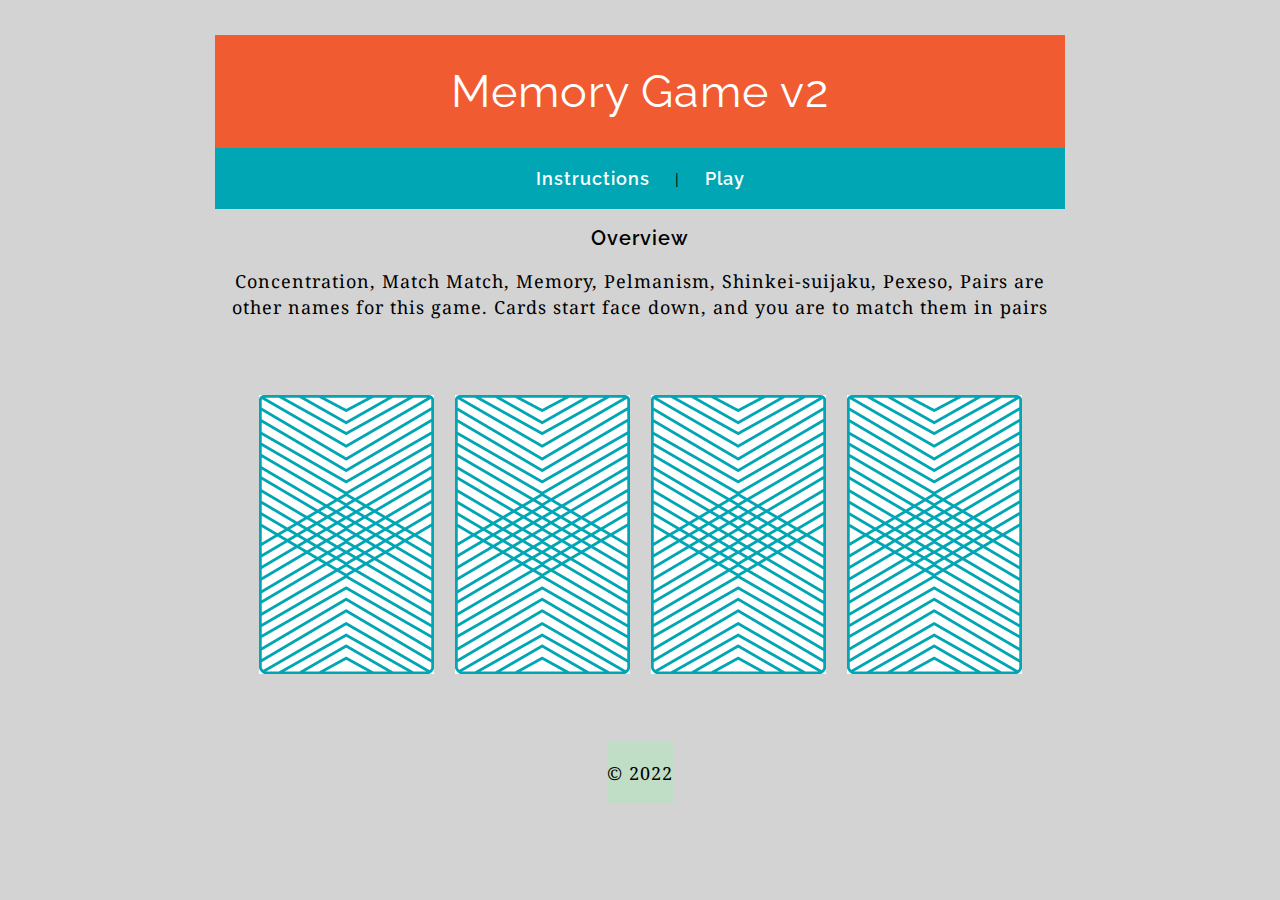
<file: index.html>
<!DOCTYPE html>
<html lang="en">
  <head>
    <meta charset="UTF-8" />
    <meta name="viewport" content="width=device-width, initial-scale=1.0" />
    <meta http-equiv="X-UA-Compatible" content="ie=edge" />
    <link href="style.css" rel="stylesheet" type="text/css" />
    <link
      href="https://fonts.googleapis.com/css?family=Droid+Serif|Raleway:400,500,600,700"
      rel="stylesheet"
    />

    <title>Memory Game AYAYA</title>
  </head>

  <body>
    <main>
      <header>
        <h1>Memory Game v2</h1>
      </header>

      <nav>
        <a href="instructions.html">Instructions</a> |
        <a href="game.html">Play</a>
      </nav>

      <h2>Overview</h2>
      <p>
        Concentration, Match Match, Memory, Pelmanism, Shinkei-suijaku, Pexeso,
        Pairs are other names for this game. Cards start face down, and you are
        to match them in pairs
      </p>
    </main>

    <div>
      <img src="images/back.png" alt="Queen of Diamonds" />
      <img src="images/back.png" alt="Queen of Hearts" />
      <img src="images/back.png" alt="King of Diamonds" />
      <img src="images/back.png" alt="King of Hearts" />
    </div>

    <footer>
      <p>&copy; 2022</p>
    </footer>
    <script src="script.js"></script>
  </body>
</html>
</file>
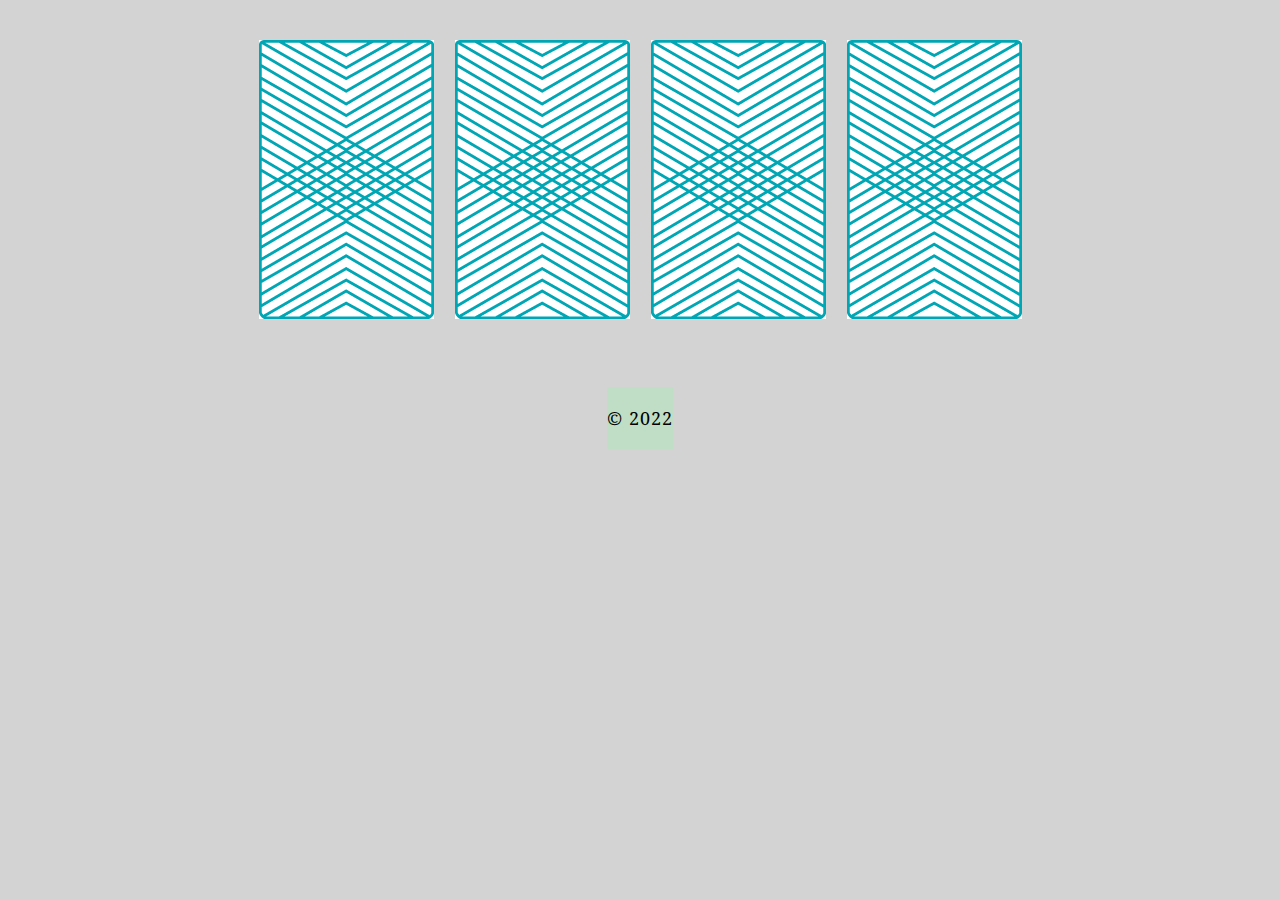
<file: game.html>
<!DOCTYPE html>
<html lang="en">
<head>
    <meta charset="UTF-8">
    <meta name="viewport" content="width=device-width, initial-scale=1.0">
    <meta http-equiv="X-UA-Compatible" content="ie=edge">        
    <link href="style.css" rel="stylesheet" type="text/css">
    <link href="https://fonts.googleapis.com/css?family=Droid+Serif|Raleway:400,500,600,700" rel="stylesheet">

    <script src="script.js"></script>
    <title>Memory Game Game</title>
</head>


<body>
    <div>
       <img src="images/back.png" alt="Queen of Diamonds">         
       <img src="images/back.png" alt="Queen of Hearts">     
       <img src="images/back.png" alt="King of Diamonds">     
       <img src="images/back.png" alt="King of Hearts">     
    </div>
    <footer>
        <p>&copy; 2022</p>
    </footer>
</body>


</html>
</file>
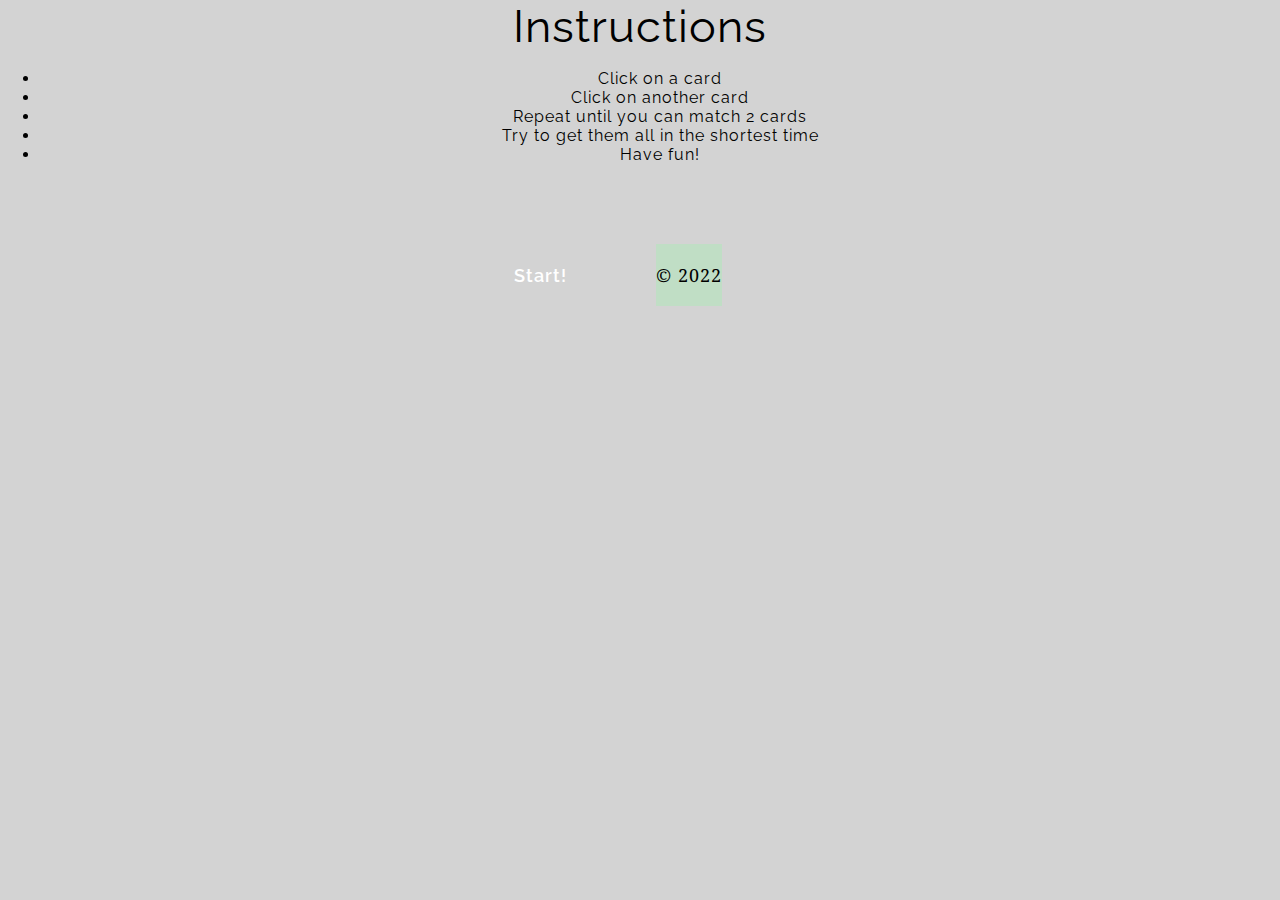
<file: instructions.html>
<!DOCTYPE html>
<html lang="en">
<head>
    <meta charset="UTF-8">
    <meta name="viewport" content="width=device-width, initial-scale=1.0">
    <meta http-equiv="X-UA-Compatible" content="ie=edge">
    <link href="https://fonts.googleapis.com/css?family=Droid+Serif|Raleway:400,500,600,700" rel="stylesheet">
        
    <link href="style.css" rel="stylesheet" type="text/css">

    <title>Memory Game Instructions</title>
</head>

<body>
    <h1>Instructions</h1>
        <ul>
            <li>Click on a card</li>
            <li>Click on another card</li>
            <li>Repeat until you can match 2 cards</li>    
            <li>Try to get them all in the shortest time</li>
            <li>Have fun!</li>    
        </ul>

    <a href="game.html">Start!</a>

    <footer>
        <p>&copy; 2022</p>
    </footer>
</body>

</html>
</file>
<file: style.css>
a {
  text-decoration: none;
  font-weight: 600;
  font-size: 18px;
  color: white;
  margin: 0px 20px 0px 20px;
}

body {
  text-align: center;
  font-family: "Raleway", sans-serif;
  letter-spacing: 1px;
  background-color: lightgrey;
  margin: 0;
}

h1 {
  font-weight: 400;
  letter-spacing: 1px;
  font-size: 45px;
  margin: 0;
}

h2 {
  font-weight: 600;
  font-size: 20px;
}

p {
  font-family: "Droid Serif", serif;
  line-height: 26px;
  font-size: 18px;
}

footer {
  background-color: #c0dec5;
  margin: 64px;
  display: inline-block;
}

header {
  background-color: #f15b31;
  color: #ffffff;
  padding: 30px 20px 30px 20px;
}

nav {
  background-color: #00a6b3;
  padding: 20px 0px 20px 0px;
}

main {
  width: 850px;
  margin: 35px auto 35px auto;
}

img {
  margin: 40px 8px 0px 8px;
}
</file>
